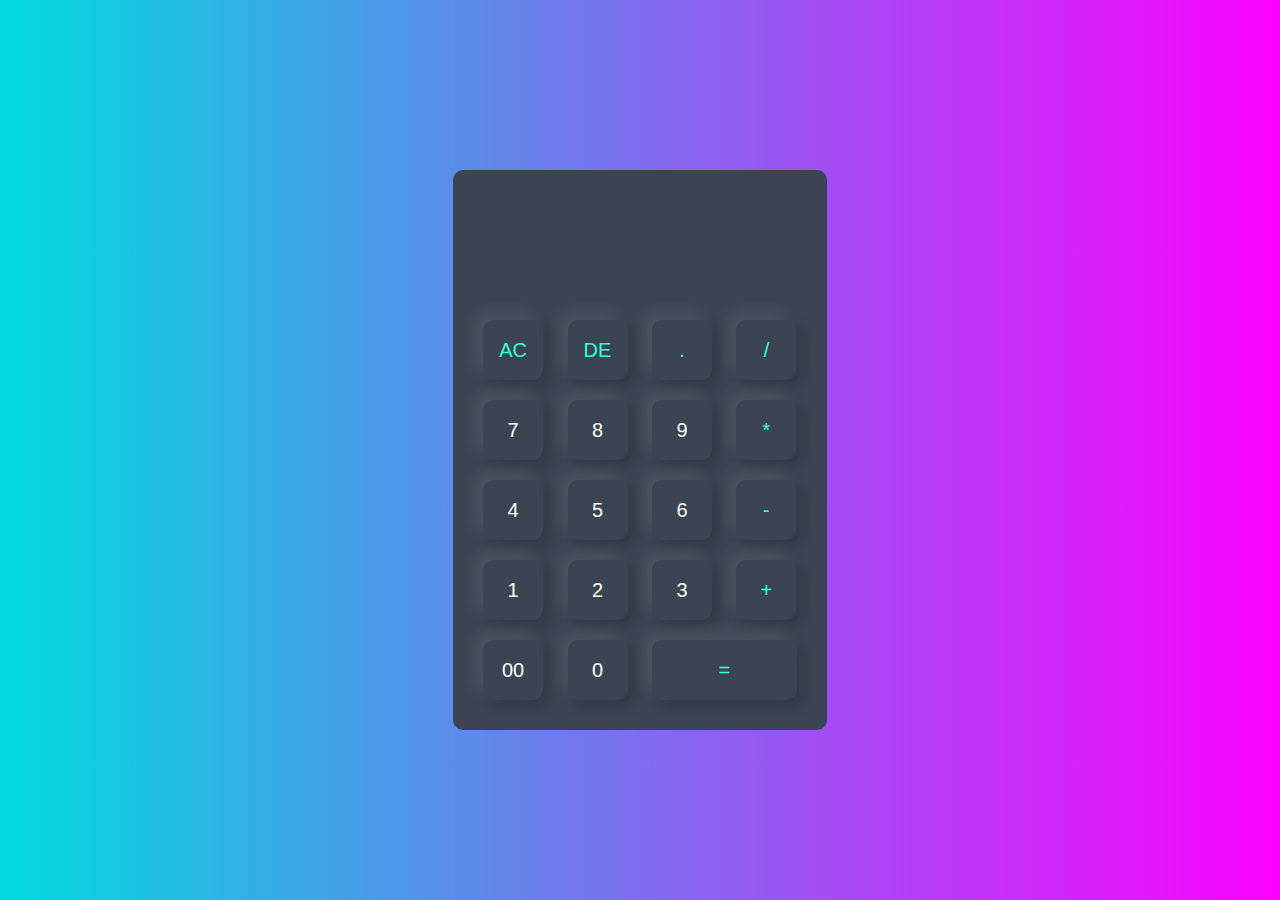
<file: Calculator/index.html>
<!DOCTYPE html>
<html lang="en">
<head>
    <meta charset="UTF-8">
    <meta http-equiv="X-UA-Compatible" content="IE=edge">
    <meta name="viewport" content="width=device-width, initial-scale=1.0">
    <title>Calculator</title>
    <link rel="stylesheet" href="style.css">
</head>
<body>
    <div class="container">
        <div class="calculator">
            <form>
                <div class="display">
                    <input type="text" name="display">
                </div>
                <div>
                    <input type="button" value="AC" onclick="display.value = ''" class="operator">
                    <input type="button" value="DE" onclick="display.value = display.value.toString().slice(0, -1)" class="operator">
                    <input type="button" value="." onclick="display.value += '.'" class="operator">
                    <input type="button" value="/" onclick="display.value += '/'" class="operator">
                </div>
                <div>
                    <input type="button" value="7" onclick="display.value += '7'">
                    <input type="button" value="8" onclick="display.value += '8'">
                    <input type="button" value="9" onclick="display.value += '9'">
                    <input type="button" value="*" onclick="display.value += '*'" class="operator">
                </div>
                <div>
                    <input type="button" value="4" onclick="display.value += '4'">
                    <input type="button" value="5" onclick="display.value += '5'">
                    <input type="button" value="6" onclick="display.value += '6'">
                    <input type="button" value="-" onclick="display.value += '-'" class="operator">
                </div>
                <div>
                    <input type="button" value="1" onclick="display.value += '1'">
                    <input type="button" value="2" onclick="display.value += '2'">
                    <input type="button" value="3" onclick="display.value += '3'">
                    <input type="button" value="+" onclick="display.value += '+'" class="operator">
                </div>
                <div>
                    <input type="button" value="00" onclick="display.value += '00'">
                    <input type="button" value="0" onclick="display.value += '0'">
                    <input type="button" value="=" onclick="display.value = eval(display.value)" class="equal operator">
                </div>
            </form>
        </div>
    </div>
</body>
</html>
</file>
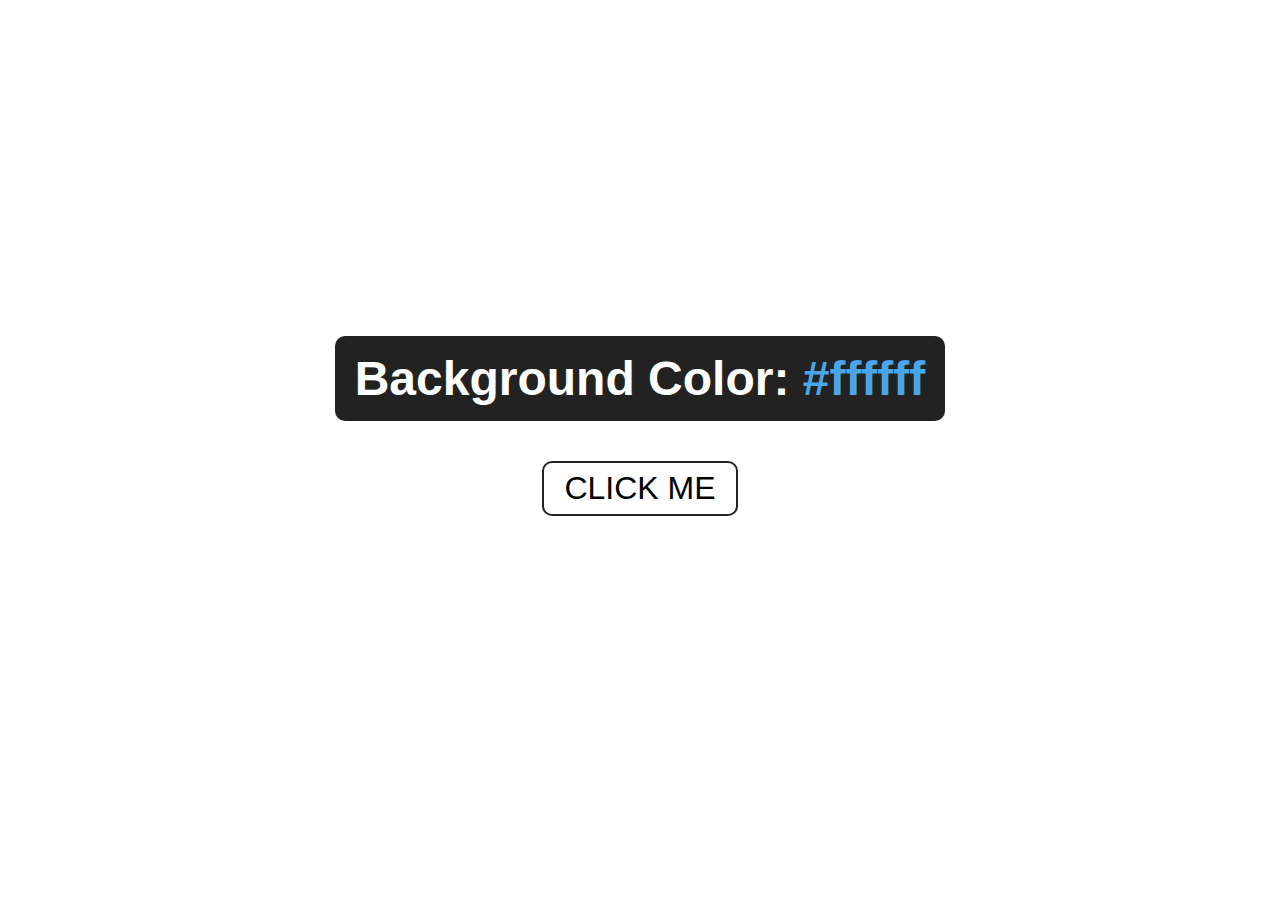
<file: Color Flipper/index.html>
<!DOCTYPE html>
<html lang="en">
<head>
    <meta charset="UTF-8">
    <meta http-equiv="X-UA-Compatible" content="IE=edge">
    <meta name="viewport" content="width=device-width, initial-scale=1.0">
    <title>Color Flipper</title>
    <link rel="stylesheet" href="style.css">
</head>
<body>
    <main>
        <div class="container">
            <h2>Background Color: <span class="color">#ffffff</span></h2>
            <button class="btn" onclick="clickMe()" id="btn">Click Me</button>
        </div>
    </main>

    <script src="app.js"></script>
</body>
</html>
</file>
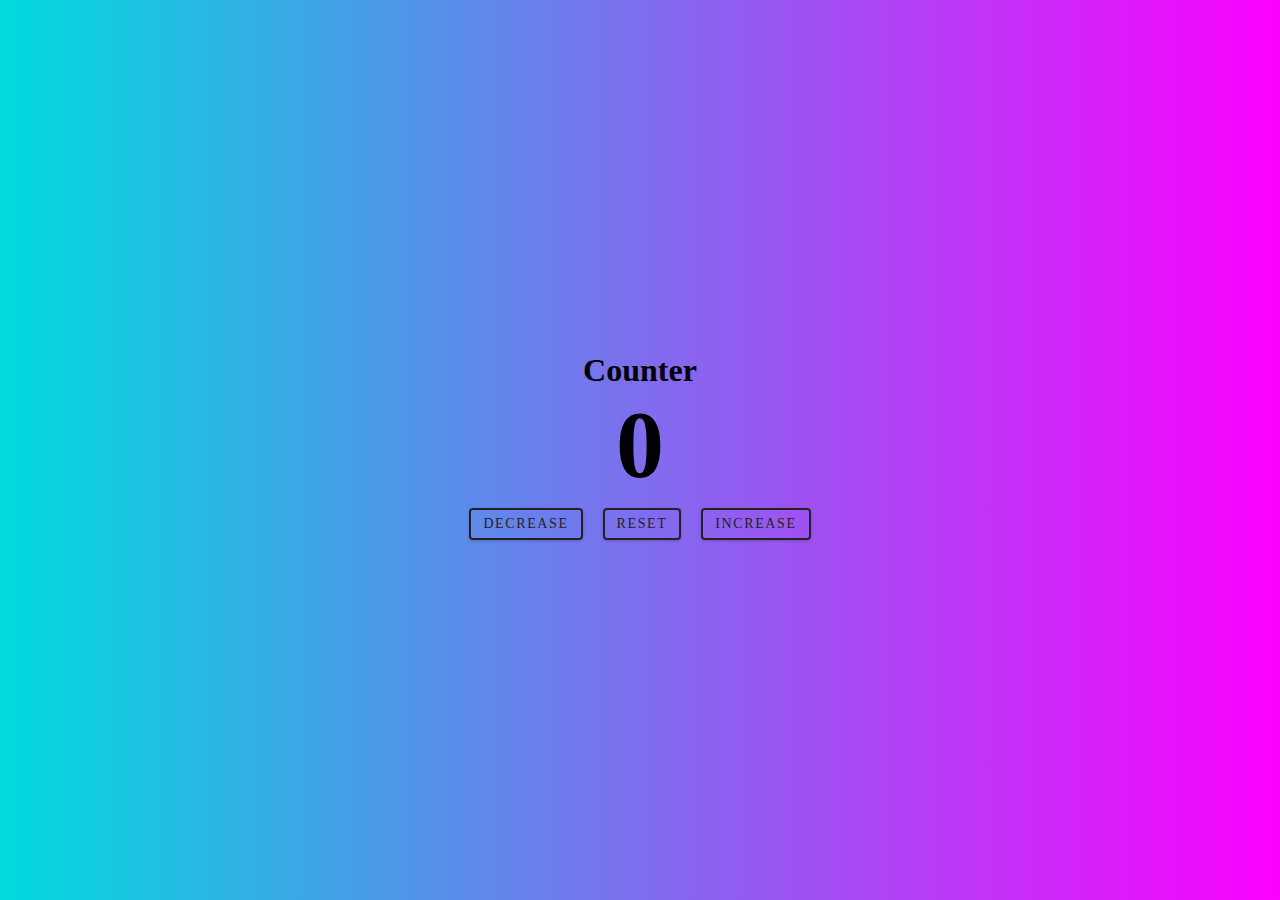
<file: Counter/index.html>
<!DOCTYPE html>
<html lang="en">
<head>
    <meta charset="UTF-8">
    <meta http-equiv="X-UA-Compatible" content="IE=edge">
    <meta name="viewport" content="width=device-width, initial-scale=1.0">
    <title>Counter</title>
    <link rel="stylesheet" href="style.css">
</head>
<body>
    <main>
        <div class="container">
            <h1>Counter</h1>
            <span id="value">0</span>
            <div class="button-container">
                <button class="btn decrease">Decrease</button>
                <button class="btn reset">Reset</button>
                <button class="btn increase">Increase</button>
            </div>
        </div>
    </main>

    <script src="app.js"></script>
</body>
</html>
</file>
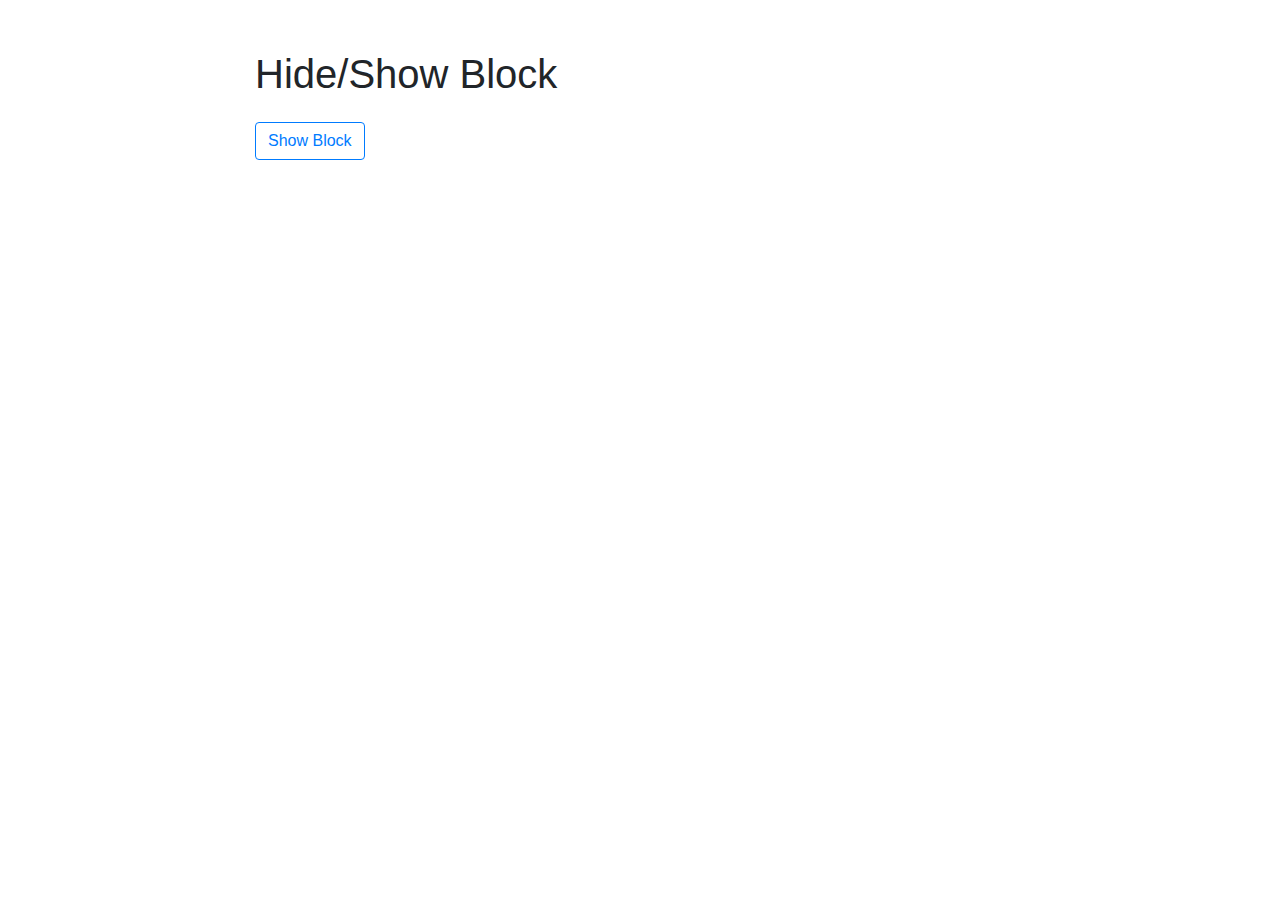
<file: Show Hide Block/index.html>
<!DOCTYPE html>
<html lang="en">
<head>
    <meta charset="UTF-8">
    <meta http-equiv="X-UA-Compatible" content="IE=edge">
    <meta name="viewport" content="width=device-width, initial-scale=1.0">
    <title>Hide/Show Block</title>
    <link rel="stylesheet" href="libs/bootstrap.css">
    <link rel="stylesheet" href="main.css">
</head>
<body>
    <h1 class="mb-4">Hide/Show Block</h1>

    <button class="btn btn-outline-primary mb-3" id="button" type="button">
        Show Block
    </button>

    <div class="card card-body content-hidden" id="content">
        Lorem ipsum dolor sit amet, consectetur adipisicing elit. Alias dolorum iusto incidunt obcaecati perferendis error voluptas mollitia? Vel fuga dolorem minus iusto eum doloribus facilis sequi maiores voluptatem, aspernatur suscipit facere nisi labore cumque ducimus laboriosam excepturi vero alias distinctio eligendi nihil tempore. Labore repellat iste rerum molestias sint ducimus.
    </div>

    <script src="app.js"></script>
</body>
</html>
</file>
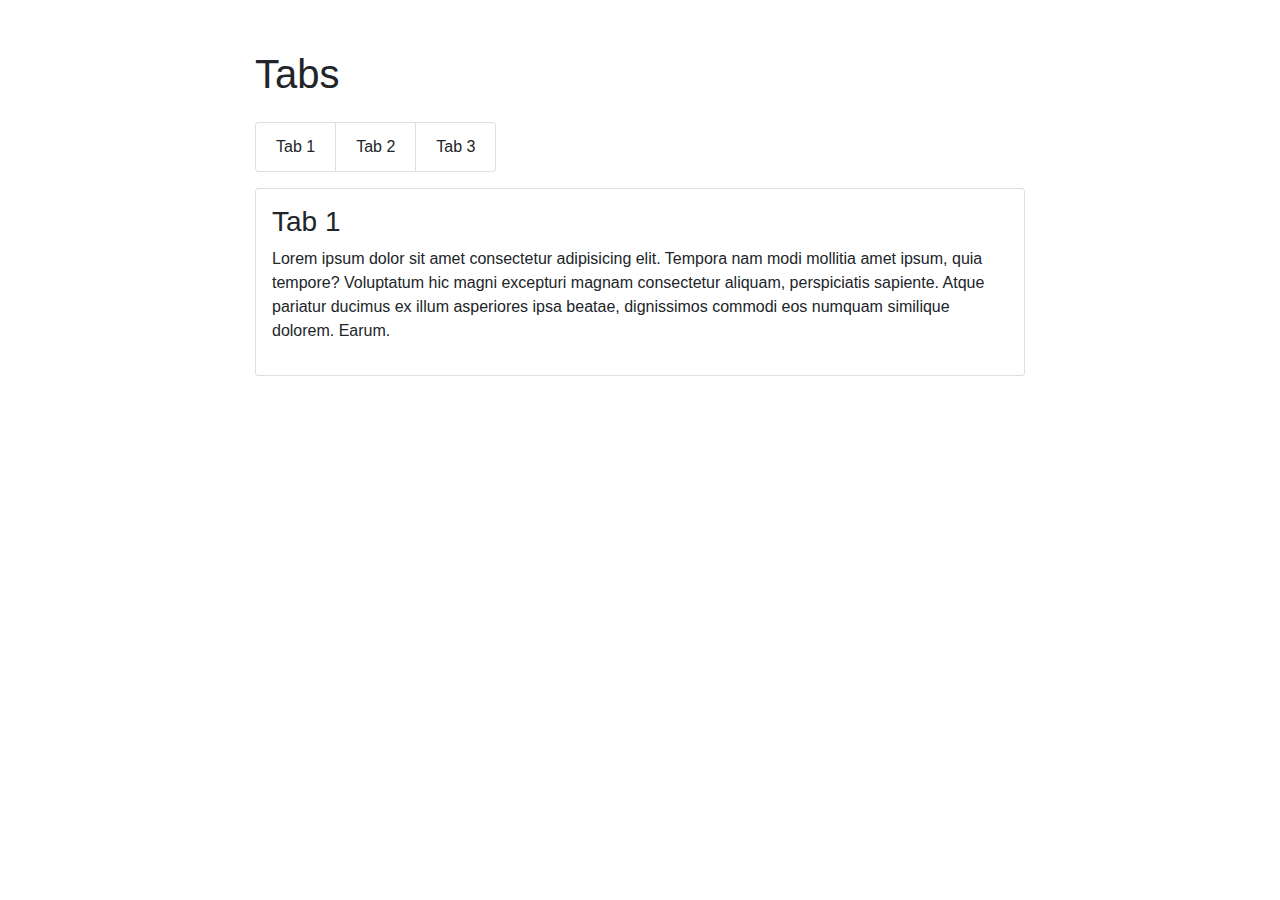
<file: Tabs/index.html>
<!DOCTYPE html>
<html lang="en">
<head>
    <meta charset="UTF-8">
    <meta http-equiv="X-UA-Compatible" content="IE=edge">
    <meta name="viewport" content="width=device-width, initial-scale=1.0">
    <title>Tabs</title>
    <link rel="stylesheet" href="libs/bootstrap.css">
    <link rel="stylesheet" href="main.css">
</head>
<body>
    <h1 class="mb-4">Tabs</h1>

    <ul class="list-group list-group-horizontal-xl mb-3">
        <li class="list-group-item" data-tab="tab-1">Tab 1</li>
        <li class="list-group-item" data-tab="tab-2">Tab 2</li>
        <li class="list-group-item" data-tab="tab-3">Tab 3</li>
    </ul>

    <div class="card p-3" data-tab-content id="tab-1">
        <h3>Tab 1</h3>
        <p>
            Lorem ipsum dolor sit amet consectetur adipisicing elit. Tempora nam modi mollitia amet ipsum, quia tempore? Voluptatum hic magni excepturi magnam consectetur aliquam, perspiciatis sapiente. Atque pariatur ducimus ex illum asperiores ipsa beatae, dignissimos commodi eos numquam similique dolorem. Earum.
        </p>
    </div>

    <div class="card p-3 hidden" data-tab-content id="tab-2">
        <h3>Tab 2</h3>
        <p>
            Lorem ipsum dolor sit amet consectetur adipisicing elit. Tempora nam modi mollitia amet ipsum, quia tempore? Voluptatum hic magni excepturi magnam consectetur aliquam, perspiciatis sapiente. Atque pariatur ducimus ex illum asperiores ipsa beatae, dignissimos commodi eos numquam similique dolorem. Earum.
        </p>
    </div>

    <div class="card p-3 hidden" data-tab-content id="tab-3">
        <h3>Tab 3</h3>
        <p>
            Lorem ipsum dolor sit amet consectetur adipisicing elit. Tempora nam modi mollitia amet ipsum, quia tempore? Voluptatum hic magni excepturi magnam consectetur aliquam, perspiciatis sapiente. Atque pariatur ducimus ex illum asperiores ipsa beatae, dignissimos commodi eos numquam similique dolorem. Earum.
        </p>
    </div>

    <script src="app.js"></script>
</body>
</html>
</file>
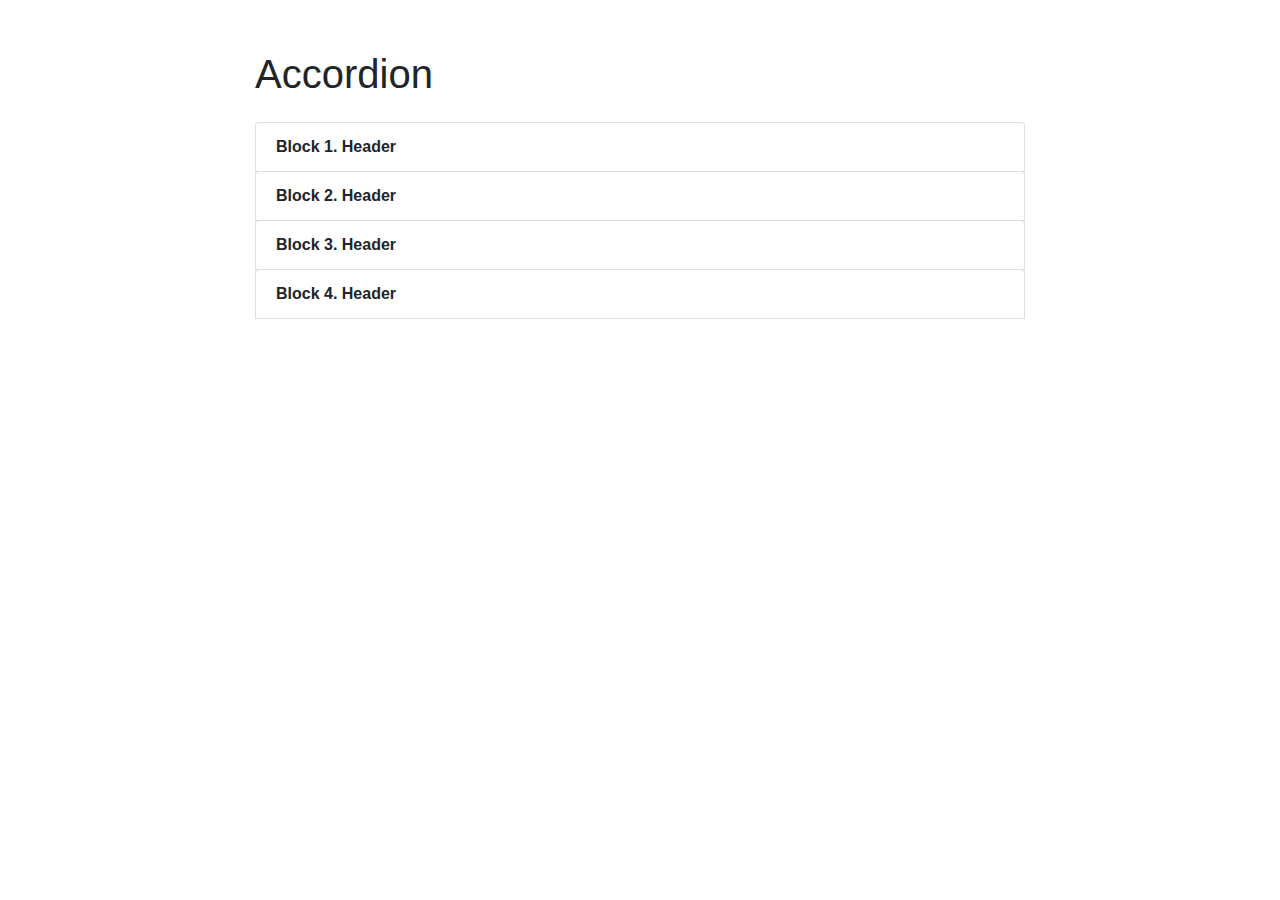
<file: Accardion/Show Hide Block/index.html>
<!DOCTYPE html>
<html lang="en">
<head>
    <meta charset="UTF-8">
    <meta http-equiv="X-UA-Compatible" content="IE=edge">
    <meta name="viewport" content="width=device-width, initial-scale=1.0">
    <title>Accordion</title>
    <link rel="stylesheet" href="libs/bootstrap.css">
    <link rel="stylesheet" href="main.css">
</head>
<body>
    <h1 class="mb-4">Accordion</h1>

    <div class="list-group">
        <div class="list-group-item list-header" data-name="accordeon-title">
            Block 1. Header
        </div>
        <div class="list-group-item list-content hidden">
            <h5>Block 1. Kontent</h5>
            Lorem, ipsum dolor sit amet consectetur adipisicing elit. Deserunt non ratione ipsum laboriosam tempora saepe exercitationem voluptate cum dolore, aut fuga! Ex iure tempora nihil quod culpa architecto quibusdam deserunt distinctio, a mollitia sequi sapiente, maiores eum reiciendis aliquid non?
        </div>
    </div>

    <div class="list-group">
        <div class="list-group-item list-header" data-name="accordeon-title">
            Block 2. Header
        </div>
        <div class="list-group-item list-content hidden">
            <h5>Block 2. Kontent</h5>
            Lorem, ipsum dolor sit amet consectetur adipisicing elit. Deserunt non ratione ipsum laboriosam tempora saepe exercitationem voluptate cum dolore, aut fuga! Ex iure tempora nihil quod culpa architecto quibusdam deserunt distinctio, a mollitia sequi sapiente, maiores eum reiciendis aliquid non?
        </div>
    </div>

    <div class="list-group">
        <div class="list-group-item list-header" data-name="accordeon-title">
            Block 3. Header
        </div>
        <div class="list-group-item list-content hidden">
            <h5>Block 3. Kontent</h5>
            Lorem, ipsum dolor sit amet consectetur adipisicing elit. Deserunt non ratione ipsum laboriosam tempora saepe exercitationem voluptate cum dolore, aut fuga! Ex iure tempora nihil quod culpa architecto quibusdam deserunt distinctio, a mollitia sequi sapiente, maiores eum reiciendis aliquid non?
        </div>
    </div>

    <div class="list-group">
        <div class="list-group-item list-header" data-name="accordeon-title">
            Block 4. Header
        </div>
        <div class="list-group-item list-content hidden">
            <h5>Block 4. Kontent</h5>
            Lorem, ipsum dolor sit amet consectetur adipisicing elit. Deserunt non ratione ipsum laboriosam tempora saepe exercitationem voluptate cum dolore, aut fuga! Ex iure tempora nihil quod culpa architecto quibusdam deserunt distinctio, a mollitia sequi sapiente, maiores eum reiciendis aliquid non?
        </div>
    </div>

    <script src="app.js"></script>
</body>
</html>
</file>
<file: Calculator/style.css>
* {
    margin: 0;
    padding: 0;
    font-family: 'Poppins', sans-serif;
    box-sizing: border-box;
}

.container {
    width: 100%;
    height: 100vh;
    background-color: #00DBDE;
    background-image: linear-gradient(90deg, #00DBDE 0%, #FC00FF 100%);
    display: flex;
    align-items: center;
    justify-content: center;
}

.calculator {
    background: #3a4452;
    padding: 20px;
    border-radius: 10px;
}

.calculator form input {
    border: 0;
    outline: 0;
    width: 60px;
    height: 60px;
    border-radius: 10px;
    box-shadow: -8px -8px 15px rgba(255, 255, 255, 0.1), 5px 5px 15px rgba(0, 0, 0, 0.2);
    background: transparent;
    font-size: 20px;
    color: #fff;
    cursor: pointer;
    margin: 10px;
}

form .display {
    display: flex;
    justify-content: flex-end;
    margin: 20px 0;
}

form .display input {
    text-align: right;
    flex: 1;
    font-size: 45px;
    box-shadow: none;
}

form input.equal {
    width: 145px;
}

form input.operator {
    color: #33ffd8;
}
</file>
<file: Color Flipper/style.css>
* {
    margin: 0;
    padding: 0;
    font-family: 'Poppins', sans-serif;
    box-sizing: border-box;
}

main {
    min-height: calc(100vh - 3rem);
    display: grid;
    place-items: center;
}

.container {
    text-align: center;
}

.container h2 {
    background: #222;
    padding: 15px 20px;
    font-size: 3rem;
    color: #fff;
    border-radius: 10px;
    margin-bottom: 2.5rem;
}

.btn {
    font-size: 32px;
    padding: 7px 20px;
    border-radius: 10px;
    outline: none;
    border: 2px solid #222;
    background: none;
    cursor: pointer;
    transition: all 0.6s ease;
    text-transform: uppercase;
}

.btn:hover {
    background: #222;
    color: #fff;
    box-shadow: 0 1px 3px rgba(0, 0, 0, 0.2);
}

.container h2 span {
    color: hsl(205, 78%, 60%);
}
</file>
<file: Counter/style.css>
* {
    margin: 0;
    padding: 0;
    font-family: 'Poppins';
    box-sizing: border-box;
}

body {
    background-color: #00DBDE;
    background-image: linear-gradient(90deg, #00DBDE 0%, #FC00FF 100%);
}

main {
    min-height: 100vh;
    display: grid;
    place-items: center;
}

.container {
    text-align: center;
}

#value {
    font-size: 6rem;
    font-weight: bold;
}

.btn {
    text-transform: uppercase;
    background: transparent;
    color: #222;
    padding: 0.375rem 0.75rem;
    letter-spacing: 0.1rem;
    display: inline-block;
    font-size: 0.875rem;
    border: 2px solid #222;
    cursor: pointer;
    box-shadow: 0 1px 3px rgba(0, 0, 0, 0.2);
    border-radius: 0.25rem;
    margin: 0.5rem;
    outline: none;
}

.btn:hover {
    color: #fff;
    background: #222;
}
</file>
<file: Show Hide Block/main.css>
body {
    max-width: 800px;
    margin: 0 auto;
    padding: 50px 15px;
}

.list-header {
    font-weight: 700;
}

.list-content {
    background-color: rgb(216, 246, 239);
}

.fade-block {
    position: absolute;
    top: 0;
    left: 0;
    right: 0;
    bottom: 0;
    background-color: rgba(8, 112, 32, 0.70);
}

.modal-window {
    position: absolute;
    left: 50%;
    top: 50%;
    transform: translate(-50%, -50%);
}

.content-hidden {
    display: none;
}

.hidden {
    display: none;
}

[data-name], [data-tab] {
    cursor: pointer;
}
</file>
<file: Tabs/main.css>
body {
    max-width: 800px;
    margin: 0 auto;
    padding: 50px 15px;
}

.list-header {
    font-weight: 700;
}

.list-content {
    background-color: rgb(216, 246, 239);
}

.fade-block {
    position: absolute;
    top: 0;
    left: 0;
    right: 0;
    bottom: 0;
    background-color: rgba(8, 112, 32, 0.70);
}

.modal-window {
    position: absolute;
    left: 50%;
    top: 50%;
    transform: translate(-50%, -50%);
}

.content-hidden {
    display: none;
}

.hidden {
    display: none;
}

[data-name], [data-tab] {
    cursor: pointer;
}
</file>
<file: Accardion/Show Hide Block/main.css>
body {
    max-width: 800px;
    margin: 0 auto;
    padding: 50px 15px;
}

.list-header {
    font-weight: 700;
}

.list-content {
    background-color: rgb(216, 246, 239);
}

.fade-block {
    position: absolute;
    top: 0;
    left: 0;
    right: 0;
    bottom: 0;
    background-color: rgba(8, 112, 32, 0.70);
}

.modal-window {
    position: absolute;
    left: 50%;
    top: 50%;
    transform: translate(-50%, -50%);
}

.content-hidden {
    display: none;
}

.hidden {
    display: none;
}

[data-name], [data-tab] {
    cursor: pointer;
}
</file>
